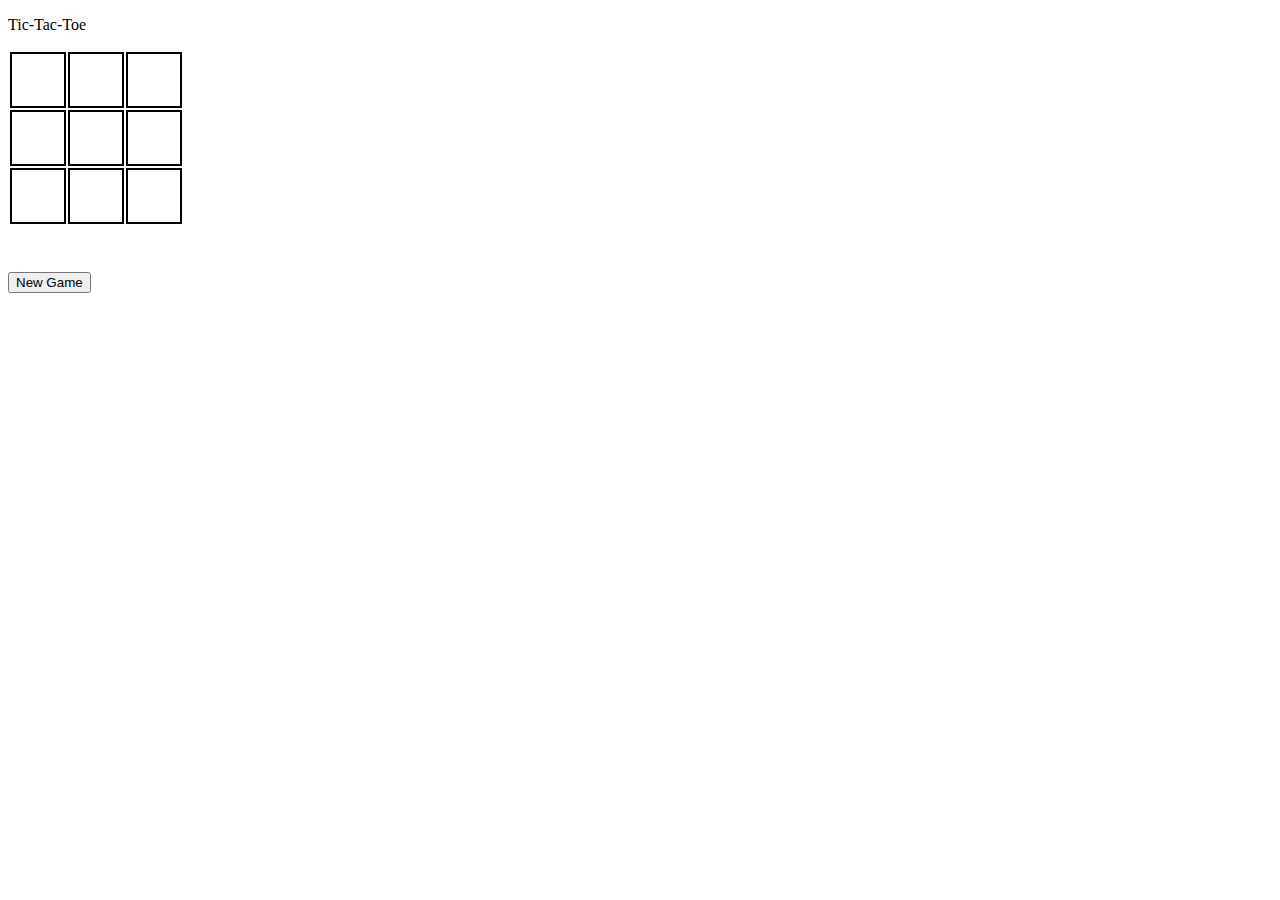
<file: index.html>
<!DOCTYPE html>
<head>
  <link rel="stylesheet" href="style.css" type="text/css">
  <script type="text/javascript" src="jquery.js"></script>
  <script type="text/javascript" src="script.js"></script>
</head>
<body>
  <p>Tic-Tac-Toe</p>
  <div class="board">
    <table>
      <tr>
        <td data-id=0></td>
        <td data-id=1></td>
        <td data-id=2></td>
      </tr>
      <tr>
        <td data-id=3></td>
        <td data-id=4></td>
        <td data-id=5></td>
      </tr>
      <tr>
        <td data-id=6></td>
        <td data-id=7></td>
        <td data-id=8></td>
      </tr>
    </table>
  </div>
  <div class="winner">
    <p></p>
  </div>
  <div>
    <button id="newGame">New Game</button>
  </div>
</body>
</html>
</file>
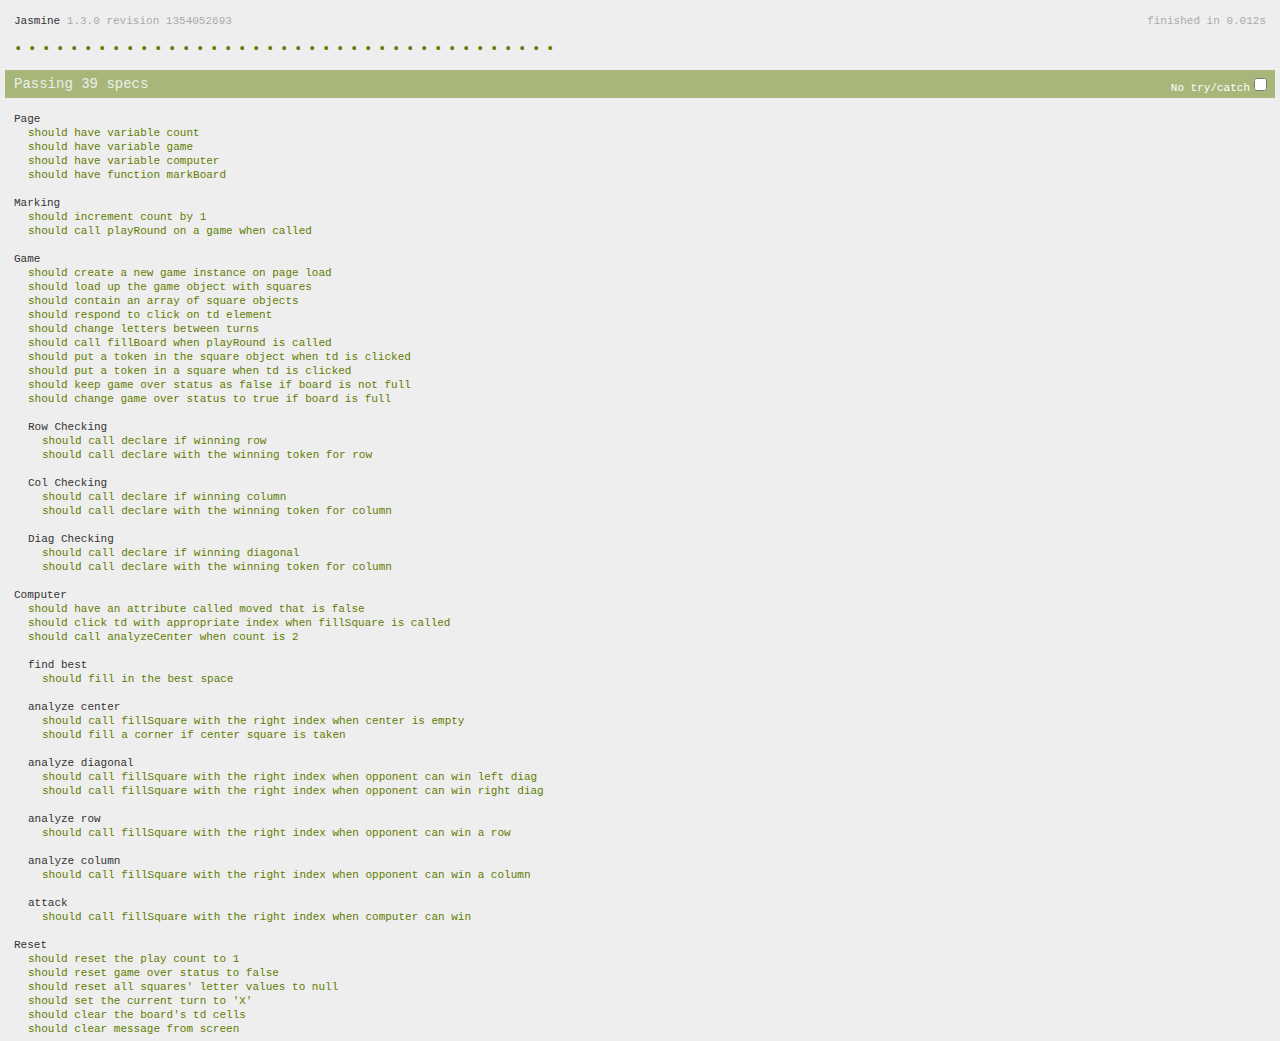
<file: spec/SpecRunner.html>
<!DOCTYPE HTML PUBLIC "-//W3C//DTD HTML 4.01 Transitional//EN"
  "http://www.w3.org/TR/html4/loose.dtd">
<html>
<head>
  <title>Jasmine Spec Runner</title>

  <link rel="shortcut icon" type="image/png" href="lib/jasmine-1.3.0/jasmine_favicon.png">
  <link rel="stylesheet" type="text/css" href="lib/jasmine-1.3.0/jasmine.css">
  <script type="text/javascript" src="../jquery.js"></script>
  <script type="text/javascript" src="lib/jasmine-1.3.0/jasmine.js"></script>
  <script type="text/javascript" src="lib/jasmine-1.3.0/jasmine-html.js"></script>

  <!-- include source files here... -->
  <script type="text/javascript" src="../script.js"></script>

  <!-- include spec files here... -->
  <script type="text/javascript" src="spec/SpecHelper.js"></script>
  <script type="text/javascript" src="spec/TTTSpec.js"></script>

  <script type="text/javascript">
    (function() {
      var jasmineEnv = jasmine.getEnv();
      jasmineEnv.updateInterval = 1000;

      var htmlReporter = new jasmine.HtmlReporter();

      jasmineEnv.addReporter(htmlReporter);

      jasmineEnv.specFilter = function(spec) {
        return htmlReporter.specFilter(spec);
      };

      var currentWindowOnload = window.onload;

      window.onload = function() {
        if (currentWindowOnload) {
          currentWindowOnload();
        }
        execJasmine();
      };

      function execJasmine() {
        jasmineEnv.execute();
      }

    })();
  </script>

</head>

<body>
  <div class="board" style="display:none;">
    <table>
      <tr>
        <td data-id=0></td>
        <td data-id=1></td>
        <td data-id=2></td>
      </tr>
      <tr>
        <td data-id=3></td>
        <td data-id=4></td>
        <td data-id=5></td>
      </tr>
      <tr>
        <td data-id=6></td>
        <td data-id=7></td>
        <td data-id=8></td>
      </tr>
    </table>
  </div>
  <div class="winner" style="display:none;">
  <p></p>
  </div>
</body>
</html>
</file>
<file: style.css>
td {
  height:50px;
  width:50px;
  border:2px solid black;
  text-align:center;
  font-size:1.5em;
}

.winner {
  height:30px;
}
</file>
<file: spec/lib/jasmine-1.3.0/jasmine.css>
body { background-color: #eeeeee; padding: 0; margin: 5px; overflow-y: scroll; }

#HTMLReporter { font-size: 11px; font-family: Monaco, "Lucida Console", monospace; line-height: 14px; color: #333333; }
#HTMLReporter a { text-decoration: none; }
#HTMLReporter a:hover { text-decoration: underline; }
#HTMLReporter p, #HTMLReporter h1, #HTMLReporter h2, #HTMLReporter h3, #HTMLReporter h4, #HTMLReporter h5, #HTMLReporter h6 { margin: 0; line-height: 14px; }
#HTMLReporter .banner, #HTMLReporter .symbolSummary, #HTMLReporter .summary, #HTMLReporter .resultMessage, #HTMLReporter .specDetail .description, #HTMLReporter .alert .bar, #HTMLReporter .stackTrace { padding-left: 9px; padding-right: 9px; }
#HTMLReporter #jasmine_content { position: fixed; right: 100%; }
#HTMLReporter .version { color: #aaaaaa; }
#HTMLReporter .banner { margin-top: 14px; }
#HTMLReporter .duration { color: #aaaaaa; float: right; }
#HTMLReporter .symbolSummary { overflow: hidden; *zoom: 1; margin: 14px 0; }
#HTMLReporter .symbolSummary li { display: block; float: left; height: 7px; width: 14px; margin-bottom: 7px; font-size: 16px; }
#HTMLReporter .symbolSummary li.passed { font-size: 14px; }
#HTMLReporter .symbolSummary li.passed:before { color: #5e7d00; content: "\02022"; }
#HTMLReporter .symbolSummary li.failed { line-height: 9px; }
#HTMLReporter .symbolSummary li.failed:before { color: #b03911; content: "x"; font-weight: bold; margin-left: -1px; }
#HTMLReporter .symbolSummary li.skipped { font-size: 14px; }
#HTMLReporter .symbolSummary li.skipped:before { color: #bababa; content: "\02022"; }
#HTMLReporter .symbolSummary li.pending { line-height: 11px; }
#HTMLReporter .symbolSummary li.pending:before { color: #aaaaaa; content: "-"; }
#HTMLReporter .exceptions { color: #fff; float: right; margin-top: 5px; margin-right: 5px; }
#HTMLReporter .bar { line-height: 28px; font-size: 14px; display: block; color: #eee; }
#HTMLReporter .runningAlert { background-color: #666666; }
#HTMLReporter .skippedAlert { background-color: #aaaaaa; }
#HTMLReporter .skippedAlert:first-child { background-color: #333333; }
#HTMLReporter .skippedAlert:hover { text-decoration: none; color: white; text-decoration: underline; }
#HTMLReporter .passingAlert { background-color: #a6b779; }
#HTMLReporter .passingAlert:first-child { background-color: #5e7d00; }
#HTMLReporter .failingAlert { background-color: #cf867e; }
#HTMLReporter .failingAlert:first-child { background-color: #b03911; }
#HTMLReporter .results { margin-top: 14px; }
#HTMLReporter #details { display: none; }
#HTMLReporter .resultsMenu, #HTMLReporter .resultsMenu a { background-color: #fff; color: #333333; }
#HTMLReporter.showDetails .summaryMenuItem { font-weight: normal; text-decoration: inherit; }
#HTMLReporter.showDetails .summaryMenuItem:hover { text-decoration: underline; }
#HTMLReporter.showDetails .detailsMenuItem { font-weight: bold; text-decoration: underline; }
#HTMLReporter.showDetails .summary { display: none; }
#HTMLReporter.showDetails #details { display: block; }
#HTMLReporter .summaryMenuItem { font-weight: bold; text-decoration: underline; }
#HTMLReporter .summary { margin-top: 14px; }
#HTMLReporter .summary .suite .suite, #HTMLReporter .summary .specSummary { margin-left: 14px; }
#HTMLReporter .summary .specSummary.passed a { color: #5e7d00; }
#HTMLReporter .summary .specSummary.failed a { color: #b03911; }
#HTMLReporter .description + .suite { margin-top: 0; }
#HTMLReporter .suite { margin-top: 14px; }
#HTMLReporter .suite a { color: #333333; }
#HTMLReporter #details .specDetail { margin-bottom: 28px; }
#HTMLReporter #details .specDetail .description { display: block; color: white; background-color: #b03911; }
#HTMLReporter .resultMessage { padding-top: 14px; color: #333333; }
#HTMLReporter .resultMessage span.result { display: block; }
#HTMLReporter .stackTrace { margin: 5px 0 0 0; max-height: 224px; overflow: auto; line-height: 18px; color: #666666; border: 1px solid #ddd; background: white; white-space: pre; }

#TrivialReporter { padding: 8px 13px; position: absolute; top: 0; bottom: 0; left: 0; right: 0; overflow-y: scroll; background-color: white; font-family: "Helvetica Neue Light", "Lucida Grande", "Calibri", "Arial", sans-serif; /*.resultMessage {*/ /*white-space: pre;*/ /*}*/ }
#TrivialReporter a:visited, #TrivialReporter a { color: #303; }
#TrivialReporter a:hover, #TrivialReporter a:active { color: blue; }
#TrivialReporter .run_spec { float: right; padding-right: 5px; font-size: .8em; text-decoration: none; }
#TrivialReporter .banner { color: #303; background-color: #fef; padding: 5px; }
#TrivialReporter .logo { float: left; font-size: 1.1em; padding-left: 5px; }
#TrivialReporter .logo .version { font-size: .6em; padding-left: 1em; }
#TrivialReporter .runner.running { background-color: yellow; }
#TrivialReporter .options { text-align: right; font-size: .8em; }
#TrivialReporter .suite { border: 1px outset gray; margin: 5px 0; padding-left: 1em; }
#TrivialReporter .suite .suite { margin: 5px; }
#TrivialReporter .suite.passed { background-color: #dfd; }
#TrivialReporter .suite.failed { background-color: #fdd; }
#TrivialReporter .spec { margin: 5px; padding-left: 1em; clear: both; }
#TrivialReporter .spec.failed, #TrivialReporter .spec.passed, #TrivialReporter .spec.skipped { padding-bottom: 5px; border: 1px solid gray; }
#TrivialReporter .spec.failed { background-color: #fbb; border-color: red; }
#TrivialReporter .spec.passed { background-color: #bfb; border-color: green; }
#TrivialReporter .spec.skipped { background-color: #bbb; }
#TrivialReporter .messages { border-left: 1px dashed gray; padding-left: 1em; padding-right: 1em; }
#TrivialReporter .passed { background-color: #cfc; display: none; }
#TrivialReporter .failed { background-color: #fbb; }
#TrivialReporter .skipped { color: #777; background-color: #eee; display: none; }
#TrivialReporter .resultMessage span.result { display: block; line-height: 2em; color: black; }
#TrivialReporter .resultMessage .mismatch { color: black; }
#TrivialReporter .stackTrace { white-space: pre; font-size: .8em; margin-left: 10px; max-height: 5em; overflow: auto; border: 1px inset red; padding: 1em; background: #eef; }
#TrivialReporter .finished-at { padding-left: 1em; font-size: .6em; }
#TrivialReporter.show-passed .passed, #TrivialReporter.show-skipped .skipped { display: block; }
#TrivialReporter #jasmine_content { position: fixed; right: 100%; }
#TrivialReporter .runner { border: 1px solid gray; display: block; margin: 5px 0; padding: 2px 0 2px 10px; }
</file>
